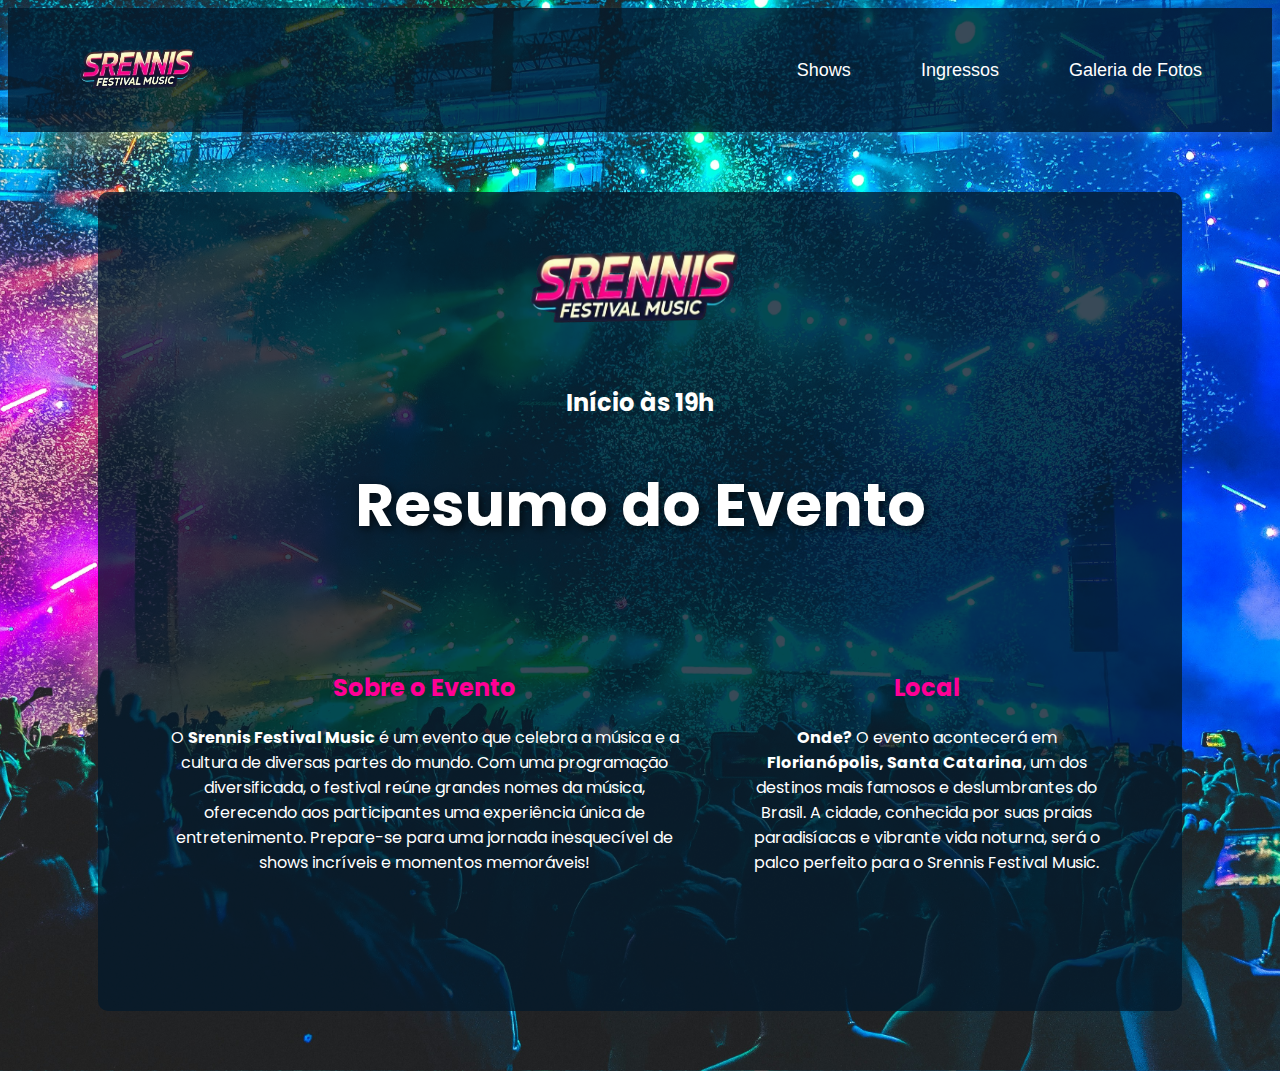
<file: html/index.html>
<!DOCTYPE html>
<html lang="pt-BR">
<head>
    <meta charset="UTF-8">
    <meta name="viewport" content="width=device-width, initial-scale=1.0">
    <title>Srennis Festival Music</title>
    <link rel="stylesheet" href="../style/index.css">
</head>
<body>

    <!-- Cabeçalho da página -->
    <header class="header">
        <a href="../html/index.html">
            <img src="../assets/Srennis name.png" alt="Srennis Festival Music" class="logo">
        </a>
        <nav class="nav">
            <a href="../html/shows.html">Shows</a>
            <a href="../html/ingressos.html">Ingressos</a>
            <a href="../html/galeria.html">Galeria de Fotos</a>
        </nav>
    </header> 

    <!-- Seção principal de informações do evento -->
    <div class="content-infos">
        <!-- Logo centralizada dentro da seção -->
        <img src="../assets/Srennis name.png" alt="Srennis Festival Music" class="logo-menu">
        
        <!-- Horário de início do evento -->
        <h2>Início às 19h</h2>
        
        <!-- Título da seção -->
        <h1>Resumo do Evento</h1>

        <!-- Conteúdo informativo do evento -->
        <div class="content">
            <!-- Informações sobre o festival -->
            <div class="shows-container">
                <h2 class="info">Sobre o Evento</h2>
                <p>
                    O <strong>Srennis Festival Music</strong> é um evento que celebra a música e a cultura de diversas partes do mundo.
                    Com uma programação diversificada, o festival reúne grandes nomes da música, oferecendo aos participantes uma experiência única de entretenimento.
                    Prepare-se para uma jornada inesquecível de shows incríveis e momentos memoráveis!
                </p>
            </div>    

            <!-- Informações sobre o local do evento -->
            <div class="shows-container">
                <h2 class="info">Local</h2>
                <p>
                    <strong>Onde?</strong> O evento acontecerá em <strong>Florianópolis, Santa Catarina</strong>, um dos destinos mais famosos e deslumbrantes do Brasil.
                    A cidade, conhecida por suas praias paradisíacas e vibrante vida noturna, será o palco perfeito para o Srennis Festival Music.
                </p>
            </div> 
        </div>
    </div>
</body>
</html>
</file>
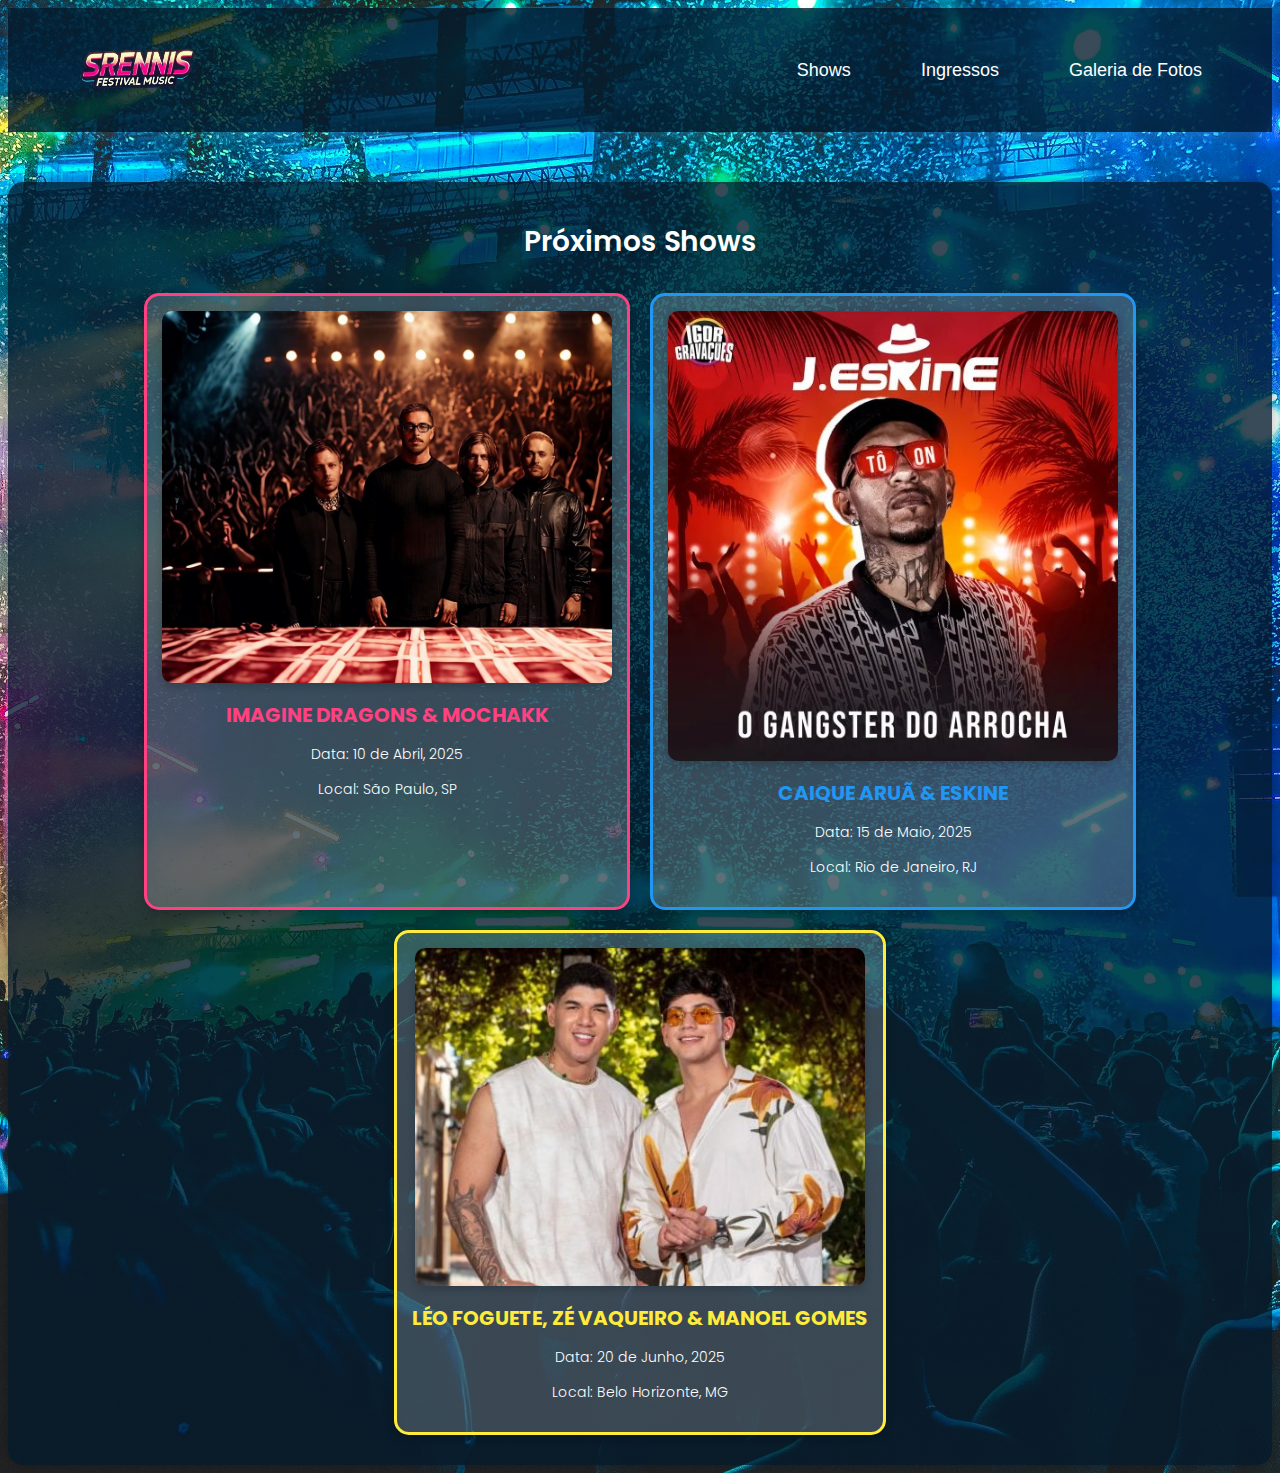
<file: shows.html>
<!DOCTYPE html>
<html lang="pt-BR">
<head>
    <meta charset="UTF-8">
    <meta name="viewport" content="width=device-width, initial-scale=1.0">
    <title>Shows</title>
    <link rel="stylesheet" href="shows.css">
    </style>
</head>

<body>

    <header class="header">
        <a href="index.html">
            <img src="Srennis name.png" alt="Srennis Festival Music" class="logo">
        </a>
        <nav class="nav">
            <a href="shows.html">Shows</a>
            <a href="ingressos.html">Ingressos</a>
            <a href="galeria.html">Galeria de Fotos</a>
        </nav>
    </header>

    
    <!-- Container principal da página -->
    <div class="container">
        
        <!-- Cabeçalho com título da página -->
        <header>
            <h1>Próximos Shows</h1>
        </header>
        
        <!-- Seção que agrupa os shows -->
        <section class="shows">
            
            <!-- Artigo para cada show, representando um evento individual -->
            <article class="show">
                <a href="ingressos.html">
                    <img src="Imagine dragons.jpeg" alt="Show 1">
                    <h2>Imagine Dragons & Mochakk</h2>
                    <p>Data: 10 de Abril, 2025</p>
                    <p>Local: São Paulo, SP</p>
                </a>
            </article>
            
            <!-- Artigo para cada show, representando um evento individual -->
            <article class="show">
                <a href="ingressos.html">
                    <img src="Gangster do arrocha.jpeg" alt="Show 2">
                    <h2>Caique Aruã & Eskine</h2>
                    <p>Data: 15 de Maio, 2025</p>
                    <p>Local: Rio de Janeiro, RJ</p>
                </a>
            </article>
            
            <!-- Artigo para cada show, representando um evento individual -->
            <article class="show">
                <a href="ingressos.html">
                    <img src="Zé vaqueiro.jpeg" alt="Show 3">
                    <h2>Léo Foguete, Zé Vaqueiro & Manoel Gomes</h2>
                    <p>Data: 20 de Junho, 2025</p>
                    <p>Local: Belo Horizonte, MG</p>
                </a>
            </article>
            
        </section>
    </div>
</body>
</html>
</file>
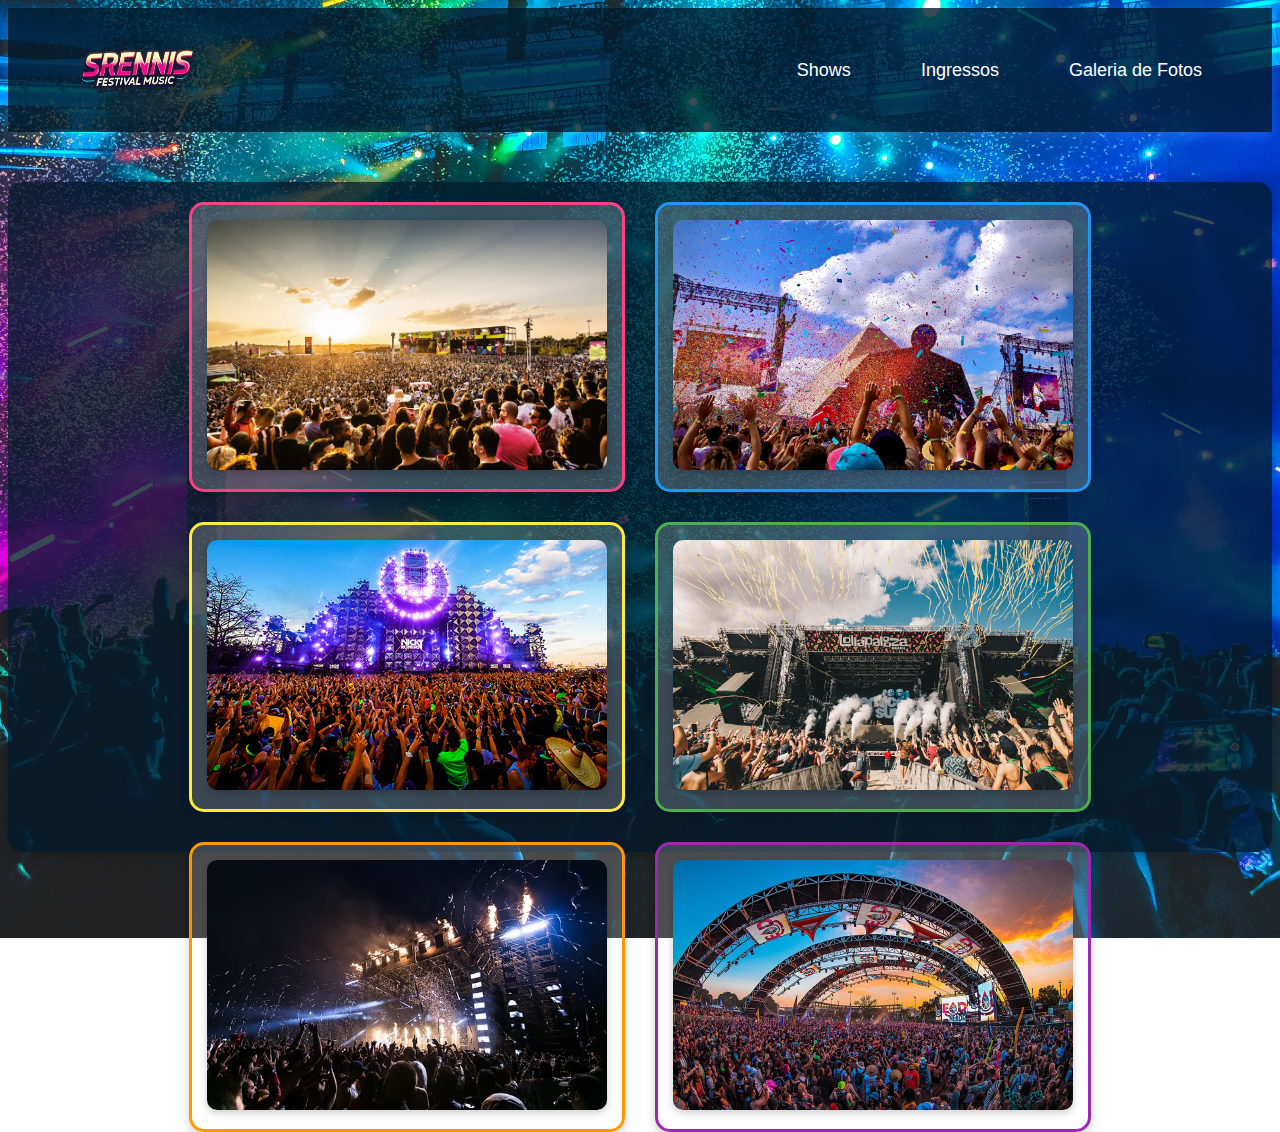
<file: html/galeria.html>
<!DOCTYPE html>
<html lang="en">
<head>
    <meta charset="UTF-8">
    <link rel="stylesheet" href="../style/galeria.css">
    <meta name="viewport" content="width=device-width, initial-scale=1.0">
    <title>Galeria de Fotos</title>
</head>
<body>
    <!-- Cabeçalho da página -->
    <header class="header">
        <a href="../html/index.html">
            <img src="../assets/Srennis name.png" alt="Srennis Festival Music" class="logo">
        </a>
        <nav class="nav">
            <a href="../html/shows.html">Shows</a>
            <a href="../html/ingressos.html">Ingressos</a>
            <a href="../html/galeria.html">Galeria de Fotos</a>
        </nav>
    </header>   

    <!-- Container para divisão de cada img -->
    <div class="container">

        <section class="shows">

            <article class="show">
                <img src="../assets/festivais10.webp" alt="">
            </article>

            <article class="show">
                <img src="../assets/james-genchi-APJ6MvCZefM-unsplash.jpg" alt="">
            </article>

            <article class="show">
                <img src="../assets/MINISTER_header_19_7_20161.png" alt="">
            </article>

            <article class="show">
                <img src="../assets/w=730,compression=fast.avif" alt="">
            </article>

            <article class="show">
                <img src="../assets/79e6b8_693c25e6e12047fbb260862b63489ef3~mv2.avif" alt="">
            </article>

            <article class="show">
                <img src="../assets/download.jpeg" alt="">
            </article>

        </section>

    </div>
</body>
</html>
</file>
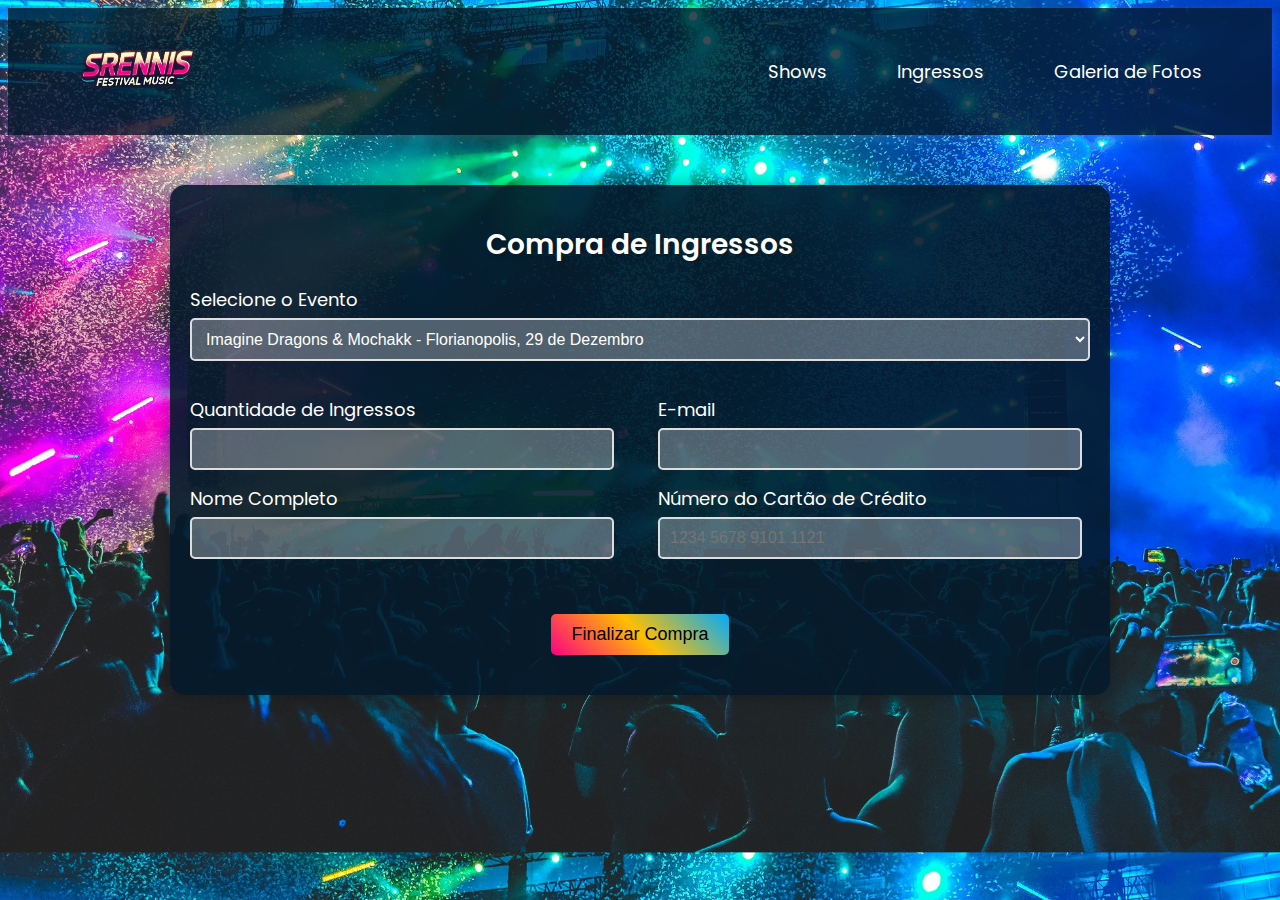
<file: html/ingressos.html>
<!DOCTYPE html>
<html lang="pt-BR">
<head>
    <meta charset="UTF-8">
    <meta name="viewport" content="width=device-width, initial-scale=1.0">
    <title>Compra de Ingressos</title>
    <link rel="stylesheet" href="../style/ingressos.css">
</head>
<body>

    <!-- Cabeçalho da página -->
    <header class="header">
        <a href="../html/index.html">
            <img src="../assets/Srennis name.png" alt="Srennis Festival Music" class="logo">
        </a>
        <nav class="nav">
            <a href="../html/shows.html">Shows</a>
            <a href="../html/ingressos.html">Ingressos</a>
            <a href="../html/galeria.html">Galeria de Fotos</a>
        </nav>
    </header>   

    <!-- Conteúdo principal -->
    <div class="container">
        <h1>Compra de Ingressos</h1>

        <!-- Formulário de compra -->
        <form class="ticket-form">
            <div class="form-group">
                <label for="evento">Selecione o Evento</label>
                <select id="evento" name="evento" required>
                    <option value="1">Imagine Dragons & Mochakk - Florianopolis, 29 de Dezembro</option>
                    <option value="2">Caique Aruã & Skinny - Florianopolis, 30 de Dezembro</option>
                    <option value="3">Léo Foguete, Zé Vaqueiro & Manoel Gomes - Florianopolis, 31 de Dezembro</option>
                </select>
            </div>

            <!-- Campos organizados em colunas -->
            <div class="form-columns">
                <div class="column">
                    <div class="form-group">
                        <label for="quantidade">Quantidade de Ingressos</label>
                        <input type="number" id="quantidade" name="quantidade" min="1" max="10" required>
                    </div>
        
                    <div class="form-group">
                        <label for="nome">Nome Completo</label>
                        <input type="text" id="nome" name="nome" required>
                    </div>
                </div>
        
                <div class="column">
                    <div class="form-group">
                        <label for="email">E-mail</label>
                        <input type="email" id="email" name="email" required>
                    </div>
        
                    <div class="form-group">
                        <label for="cartao">Número do Cartão de Crédito</label>
                        <input type="text" id="cartao" name="cartao" pattern="\d{16}" placeholder="1234 5678 9101 1121" required>
                    </div>
                </div>
            </div>

            <!-- Botão centralizado -->
            <div class="form-group center">
                <button type="submit">Finalizar Compra</button>
            </div>
            
        </form>
    </div>

</body>
</html>
</file>
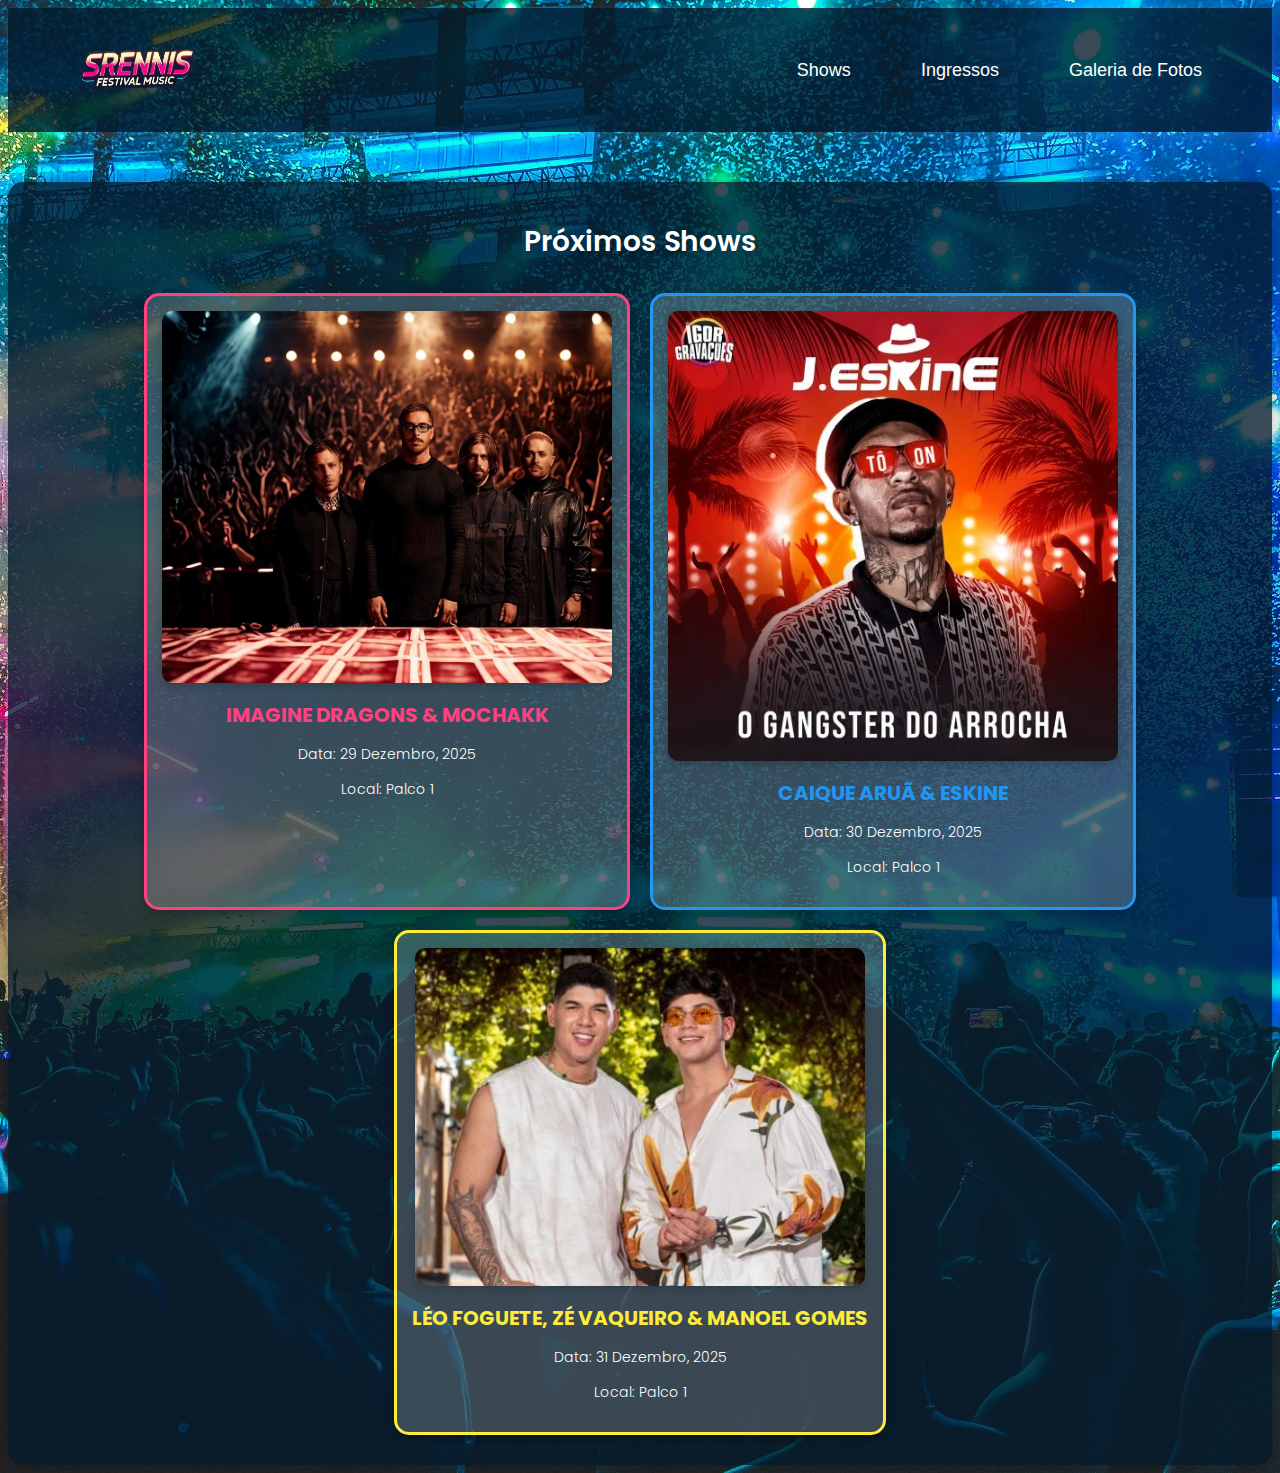
<file: html/shows.html>
<!DOCTYPE html>
<html lang="pt-BR">
<head>
    <meta charset="UTF-8">
    <meta name="viewport" content="width=device-width, initial-scale=1.0">
    <title>Shows</title>
    <link rel="stylesheet" href="../style/shows.css">
    </style>
</head>

<body>

    <!-- Cabeçalho da página -->
    <header class="header">
        <a href="../html/index.html">
            <img src="../assets/Srennis name.png" alt="Srennis Festival Music" class="logo">
        </a>
        <nav class="nav">
            <a href="../html/shows.html">Shows</a>
            <a href="../html/ingressos.html">Ingressos</a>
            <a href="../html/galeria.html">Galeria de Fotos</a>
        </nav>
    </header>   

    
    <!-- Container principal da página -->
    <div class="container">
        
        <!-- Cabeçalho com título da página -->
        <header>
            <h1>Próximos Shows</h1>
        </header>
        
        <!-- Seção que agrupa os shows -->
        <section class="shows">
            
            <!-- Artigo para cada show -->
            <article class="show">
                <a href="../html/ingressos.html">
                    <img src="../assets/Imagine dragons.jpeg" alt="Show 1">
                    <h2>Imagine Dragons & Mochakk</h2>
                    <p>Data: 29 Dezembro, 2025</p>
                    <p>Local: Palco 1</p>
                </a>
            </article>
            
            <!-- Artigo para cada show -->
            <article class="show">
                <a href="../html/ingressos.html">
                    <img src="../assets/Gangster do arrocha.jpeg" alt="Show 2">
                    <h2>Caique Aruã & Eskine</h2>
                    <p>Data: 30 Dezembro, 2025</p>
                    <p>Local: Palco 1</p>
                </a>
            </article>
            
            <!-- Artigo para cada show -->
            <article class="show">
                <a href="../html/ingressos.html">
                    <img src="../assets/Zé vaqueiro.jpeg" alt="Show 3">
                    <h2>Léo Foguete, Zé Vaqueiro & Manoel Gomes</h2>
                    <p>Data: 31 Dezembro, 2025</p>
                    <p>Local: Palco 1</p>
                </a>
            </article>
            
        </section>
    </div>
</body>
</html>
</file>
<file: style/index.css>
/* Importa a fonte Poppins */
@import url('https://fonts.googleapis.com/css2?family=Poppins:wght@300;400;600&display=swap');

/* Estilização do corpo da página */
body {
    font-family: 'Poppins', sans-serif;
    background-image: url('../assets/balada\ 1.jpg'); 
    background-size: cover;
    background-position: center;
    color: white;
    text-align: center;
    overflow: auto;
}

/* Cabeçalho - Header */
.header {
    display: flex;
    justify-content: space-between;
    align-items: center;
    background: rgba(4, 25, 43, 0.788); /* Fundo escuro translúcido */
    box-shadow: 0 4px 10px rgba(255, 255, 255, 0.1);
    padding: 20px 50px;
    font-family: Arial, sans-serif;
}

/* Logo do evento */
.logo {
    height: 80px;
}

/* Navegação */
.nav {
    display: flex;
    gap: 30px;
}

.nav a {
    color: #fff;
    text-decoration: none;
    font-size: 18px;
    padding: 10px 20px;
    border-radius: 5px;
    transition: 0.3s;
}

.nav a:hover {
    background: linear-gradient(45deg, #ff0080, #ffbf00, #00aaff);
    color: #000;
}

/* Estilização do título */
h1 {
    font-size: 60px;
    font-weight: bold;
    text-shadow: 3px 3px 10px rgba(0, 0, 0, 0.7);
}

/* Seção de informações do evento */
.content-infos {
    margin: 60px 90px;
    background: rgba(4, 25, 43, 0.788);
    border-radius: 10px;
    padding: 20px;
}

/* Seção principal do conteúdo */
.content {
    padding: 50px;
    max-width: 1200px;
    color: white;
    margin: 50px auto;
    display: flex;
    gap: 60px;
}

/* Estilização das informações sobre o evento */
.info {
    color: #ff0095;
    font-weight: bold;
}

/* Ajuste para o logo no menu */
.logo-menu {
    width: 300px;
    height: auto;
}

/* Botões do menu */
.menu {
    margin-top: 50px;
}

.menu a {
    display: block;
    margin: 10px auto;
    padding: 15px;
    width: 200px;
    text-decoration: none;
    background: white;
    color: black;
    border-radius: 10px;
    font-size: 18px;
    transition: 0.3s;
}

.menu a:hover {
    background: #333;
    color: white;
}
</file>
<file: shows.css>
@import url('https://fonts.googleapis.com/css2?family=Poppins:wght@300;400;600&display=swap');
    
.header {
    display: flex;
    justify-content: space-between;
    align-items: center;
    background: rgba(4, 25, 43, 0.788);
    box-shadow: 0 4px 10px rgba(255, 255, 255, 0.1);
    padding: 20px 50px;
    font-family: Arial, sans-serif;
}

.logo {
    height: 80px;
}

.nav {
    display: flex;
    gap: 30px;
}

.nav a {
    color: #fff;
    text-decoration: none;
    font-size: 18px;
    padding: 10px 20px;
    border-radius: 5px;
    transition: 0.3s;
}

.nav a:hover {
    background: linear-gradient(45deg, #ff0080, #ffbf00, #00aaff);
    color: #000;
}

.shows {
    display: flex;
    justify-content: center;
    gap: 20px;
    flex-wrap: nowrap;
    overflow-x: auto;
    padding: 10px;
    cursor: pointer;
}


.show {
    background: rgba(4, 25, 43, 0.788);
    padding: 15px;
    border-radius: 15px;
    box-shadow: 0 4px 10px rgba(0, 0, 0, 0.2);
    text-align: center;
    min-width: 300px;
    transition: transform 0.3s ease-in-out, box-shadow 0.3s ease-in-out;
}


body {
    font-family: 'Poppins', sans-serif;
    background-image: url('balada 1.jpg');
    background-size: cover;
    background-position: center;
    color: white;
    text-align: center;
    overflow: hidden;
}


.container {
max-width: 1700px;
margin: 0 auto;
background: rgba(4, 25, 43, 0.788);
padding: 20px;
border-radius: 15px;
box-shadow: 0 0 15px rgba(0, 0, 0, 0.3);
/* backdrop-filter: blur(10px); */
background-attachment: fixed;
justify-content: center;
align-items: center;
margin-top: 50px;
}

h1 {
font-size: 28px;
font-weight: 600;
margin-bottom: 20px;
text-shadow: 2px 2px 5px rgba(0, 0, 0, 0.2);
}

.shows {
display: flex;
flex-direction: row;
flex-wrap: wrap;

}

.show {
background: rgba(255, 255, 255, 0.2);
padding: 15px;
border-radius: 15px;
box-shadow: 0 4px 10px rgba(0, 0, 0, 0.2);
text-align: center;
/* width: 30%; */
transition: transform 0.3s ease-in-out, box-shadow 0.3s ease-in-out;
border: 3px solid transparent;
}

.show:nth-child(1) {
border-color: #ff4081;
}

.show:nth-child(2) {
border-color: #2196f3;
}

.show:nth-child(3) {
border-color: #ffeb3b;
}

.show:hover {
transform: translateY(-5px);
box-shadow: 0 6px 15px rgba(0, 0, 0, 0.4);
}

.show img {
width: 450px;
border-radius: 10px;
box-shadow: 0 3px 8px rgba(0, 0, 0, 0.2);
}

.show h2 {
font-size: 20px;
margin: 10px 0;
text-transform: uppercase;
}

.show:nth-child(1) h2 {
color: #ff4081;
}

.show:nth-child(2) h2 {
color: #2196f3;
}

.show:nth-child(3) h2 {
color: #ffeb3b;
}

.show p {
color: white;
font-size: 14px;
font-weight: 300;
}

.shows a {
text-decoration: none;
}

@media (max-width: 768px) {
.shows {
    flex-direction: column;
    align-items: center;
}

.show {
    width: 90%;
}
}
</file>
<file: style/galeria.css>
/* Estilos gerais */
body {
    font-family: 'Poppins', sans-serif;
    background-image: url('../assets/balada\ 1.jpg');
    background-size: cover;
    background-repeat: no-repeat;
    background-position: center;
    color: white;
    text-align: center;
    overflow: auto;
    height: 100vh;
}

/* Cabeçalho */
.header {
    display: flex;
    justify-content: space-between;
    align-items: center;
    background: rgba(4, 25, 43, 0.788);
    box-shadow: 0 4px 10px rgba(255, 255, 255, 0.1);
    padding: 20px 50px;
    font-family: Arial, sans-serif;
}

.logo {
    height: 80px;
}

/* Navegação */
.nav {
    display: flex;
    gap: 30px;
}

.nav a {
    color: #fff;
    text-decoration: none;
    font-size: 18px;
    padding: 10px 20px;
    border-radius: 5px;
    transition: 0.3s;
}

.nav a:hover {
    background: linear-gradient(45deg, #ff0080, #ffbf00, #00aaff);
    color: #000;
}

/* Container principal */
.container {
    max-width: 1700px;
    margin: 0 auto;
    background: rgba(4, 25, 43, 0.788);
    padding: 20px;
    border-radius: 15px;
    box-shadow: 0 0 15px rgba(0, 0, 0, 0.3);
    background-attachment: fixed;
    justify-content: center;
    align-items: center;
    margin-top: 50px;
    height: 70vh;
}

/* Seção de shows */
.shows {
    display: flex;
    justify-content: center;
    gap: 30px;
    flex-wrap: wrap;
}

/* Estilização dos cards */
.show {
    width: 400px;
    background: rgba(255, 255, 255, 0.2);
    padding: 15px;
    border-radius: 15px;
    box-shadow: 0 4px 10px rgba(0, 0, 0, 0.2);
    text-align: center;
    transition: transform 0.3s ease-in-out, box-shadow 0.3s ease-in-out;
    border: 3px solid transparent;
}

.show:hover {
    transform: translateY(-5px);
    box-shadow: 0 6px 15px rgba(0, 0, 0, 0.4);
}

/* Cores das bordas dos cards */
.show:nth-child(1) { border-color: #ff4081; }
.show:nth-child(2) { border-color: #2196f3; }
.show:nth-child(3) { border-color: #ffeb3b; }
.show:nth-child(4) { border-color: #4caf50; }
.show:nth-child(5) { border-color: #ff9800; }
.show:nth-child(6) { border-color: #9c27b0; }

/* Estilização das imagens */
.show img {
    width: 100%;
    height: 250px;
    object-fit: cover;
    border-radius: 10px;
    box-shadow: 0 3px 8px rgba(0, 0, 0, 0.2);
}

/* Títulos e textos dos cards */
.show h2 {
    font-size: 18px;
    margin: 10px 0;
    text-transform: uppercase;
}

.show p {
    color: white;
    font-size: 14px;
    font-weight: 300;
}

/* Responsividade */
@media (max-width: 1024px) {
    .shows {
        flex-wrap: wrap;
        justify-content: center;
    }

    .show {
        width: 90%;
    }
}
</file>
<file: style/ingressos.css>
/* Importaç a fonte Poppins*/
@import url('https://fonts.googleapis.com/css2?family=Poppins:wght@300;400;600&display=swap');

/* Estilização do corpo da página */
body {
    font-family: 'Poppins', sans-serif;
    background-image: url('../assets/balada\ 1.jpg'); 
    background-size: cover; 
    background-position: center;
    color: white;
    text-align: center;
    overflow: auto;
}

/* Cabeçalho - Header */
.header {
    display: flex;
    justify-content: space-between;
    align-items: center;
    background: rgba(4, 25, 43, 0.788); 
    box-shadow: 0 4px 10px rgba(255, 255, 255, 0.1);
    padding: 20px 50px;
}

/* Logo do evento */
.logo {
    height: 80px;
}

/* Navegação */
.nav {
    display: flex;
    gap: 30px;
}

.nav a {
    color: #fff;
    text-decoration: none;
    font-size: 18px;
    padding: 10px 20px;
    border-radius: 5px;
    transition: 0.3s;
}

.nav a:hover {
    background: linear-gradient(45deg, #ff0080, #ffbf00, #00aaff);
    color: #000;
}

/* Container principal */
.container {
    max-width: 900px;
    margin: 50px auto; /* Centraliza e dá espaçamento superior */
    background: rgba(4, 25, 43, 0.9);
    padding: 20px;
    border-radius: 15px;
    box-shadow: 0 0 15px rgba(0, 0, 0, 0.3);
}

/* Título principal */
h1 {
    font-size: 28px;
    font-weight: 600;
    margin-bottom: 20px;
    color: white;
    text-shadow: 2px 2px 5px rgba(0, 0, 0, 0.2);
}

/* Estilos do formulário de compra */
.ticket-form {
    display: flex;
    flex-direction: column;
    gap: 20px;
}

/* Grupos de campos do formulário */
.form-group {
    display: flex;
    flex-direction: column;
    align-items: flex-start;
}

label {
    font-size: 18px;
    margin-bottom: 5px;
}

/* Campos de entrada e seleção */
select, input {
    padding: 10px;
    font-size: 16px;
    width: 100%;
    border: 2px solid #ddd;
    border-radius: 5px;
    background: rgba(255, 255, 255, 0.3);
    color: white;
    margin-bottom: 15px;
}

#evento option {
    color: black;
    background-color: white;
}

input[type="number"], input[type="text"], input[type="email"] {
    max-width: 400px;
}

/* Botão de finalizar compra */
button {
    background: linear-gradient(45deg, #ff0080, #ffbf00, #00aaff);
    color: #000;
    font-size: 18px;
    padding: 10px 20px;
    border: none;
    border-radius: 5px;
    cursor: pointer;
    transition: background 0.3s ease-in-out;
    display: block;
    margin: 20px auto; 
}

button:hover {
    background: #ff4081;
}

/* Layout das colunas do formulário */
.form-columns {
    display: flex;
    gap: 20px;
    justify-content: space-between;
}

.column {
    width: 48%;
}

/* Responsividade para telas menores */
@media (max-width: 768px) {
    .ticket-form {
        width: 100%;
        gap: 15px;
    }

    .form-group {
        width: 100%;
    }

    select, input {
        max-width: 100%;
    }

    .form-columns {
        flex-direction: column;
        align-items: center;
    }

    .column {
        width: 100%;
    }
}
</file>
<file: style/shows.css>
@import url('https://fonts.googleapis.com/css2?family=Poppins:wght@300;400;600&display=swap');
    
.header {
    display: flex;
    justify-content: space-between;
    align-items: center;
    background: rgba(4, 25, 43, 0.788);
    box-shadow: 0 4px 10px rgba(255, 255, 255, 0.1);
    padding: 20px 50px;
    font-family: Arial, sans-serif;
}

.logo {
    height: 80px;
}

.nav {
    display: flex;
    gap: 30px;
}

.nav a {
    color: #fff;
    text-decoration: none;
    font-size: 18px;
    padding: 10px 20px;
    border-radius: 5px;
    transition: 0.3s;
}

.nav a:hover {
    background: linear-gradient(45deg, #ff0080, #ffbf00, #00aaff);
    color: #000;
}

.shows {
    display: flex;
    justify-content: center;
    gap: 20px;
    flex-wrap: nowrap;
    overflow-x: auto;
    padding: 10px;
    cursor: pointer;
}


.show {
    background: rgba(4, 25, 43, 0.788);
    padding: 15px;
    border-radius: 15px;
    box-shadow: 0 4px 10px rgba(0, 0, 0, 0.2);
    text-align: center;
    min-width: 300px;
    transition: transform 0.3s ease-in-out, box-shadow 0.3s ease-in-out;
}


body {
    font-family: 'Poppins', sans-serif;
    background-image: url('../assets/balada\ 1.jpg');
    background-size: cover;
    background-position: center;
    color: white;
    text-align: center;
    overflow: auto;
}


.container {
max-width: 1700px;
margin: 0 auto;
background: rgba(4, 25, 43, 0.788);
padding: 20px;
border-radius: 15px;
box-shadow: 0 0 15px rgba(0, 0, 0, 0.3);
/* backdrop-filter: blur(10px); */
background-attachment: fixed;
justify-content: center;
align-items: center;
margin-top: 50px;
}

h1 {
font-size: 28px;
font-weight: 600;
margin-bottom: 20px;
text-shadow: 2px 2px 5px rgba(0, 0, 0, 0.2);
}

.shows {
display: flex;
flex-direction: row;
flex-wrap: wrap;

}

.show {
background: rgba(255, 255, 255, 0.2);
padding: 15px;
border-radius: 15px;
box-shadow: 0 4px 10px rgba(0, 0, 0, 0.2);
text-align: center;
/* width: 30%; */
transition: transform 0.3s ease-in-out, box-shadow 0.3s ease-in-out;
border: 3px solid transparent;
}

.show:nth-child(1) {
border-color: #ff4081;
}

.show:nth-child(2) {
border-color: #2196f3;
}

.show:nth-child(3) {
border-color: #ffeb3b;
}

.show:hover {
transform: translateY(-5px);
box-shadow: 0 6px 15px rgba(0, 0, 0, 0.4);
}

.show img {
width: 450px;
border-radius: 10px;
box-shadow: 0 3px 8px rgba(0, 0, 0, 0.2);
}

.show h2 {
font-size: 20px;
margin: 10px 0;
text-transform: uppercase;
}

.show:nth-child(1) h2 {
color: #ff4081;
}

.show:nth-child(2) h2 {
color: #2196f3;
}

.show:nth-child(3) h2 {
color: #ffeb3b;
}

.show p {
color: white;
font-size: 14px;
font-weight: 300;
}

.shows a {
text-decoration: none;
}

@media (max-width: 768px) {
.shows {
    flex-direction: column;
    align-items: center;
}

.show {
    width: 90%;
}
}
</file>
